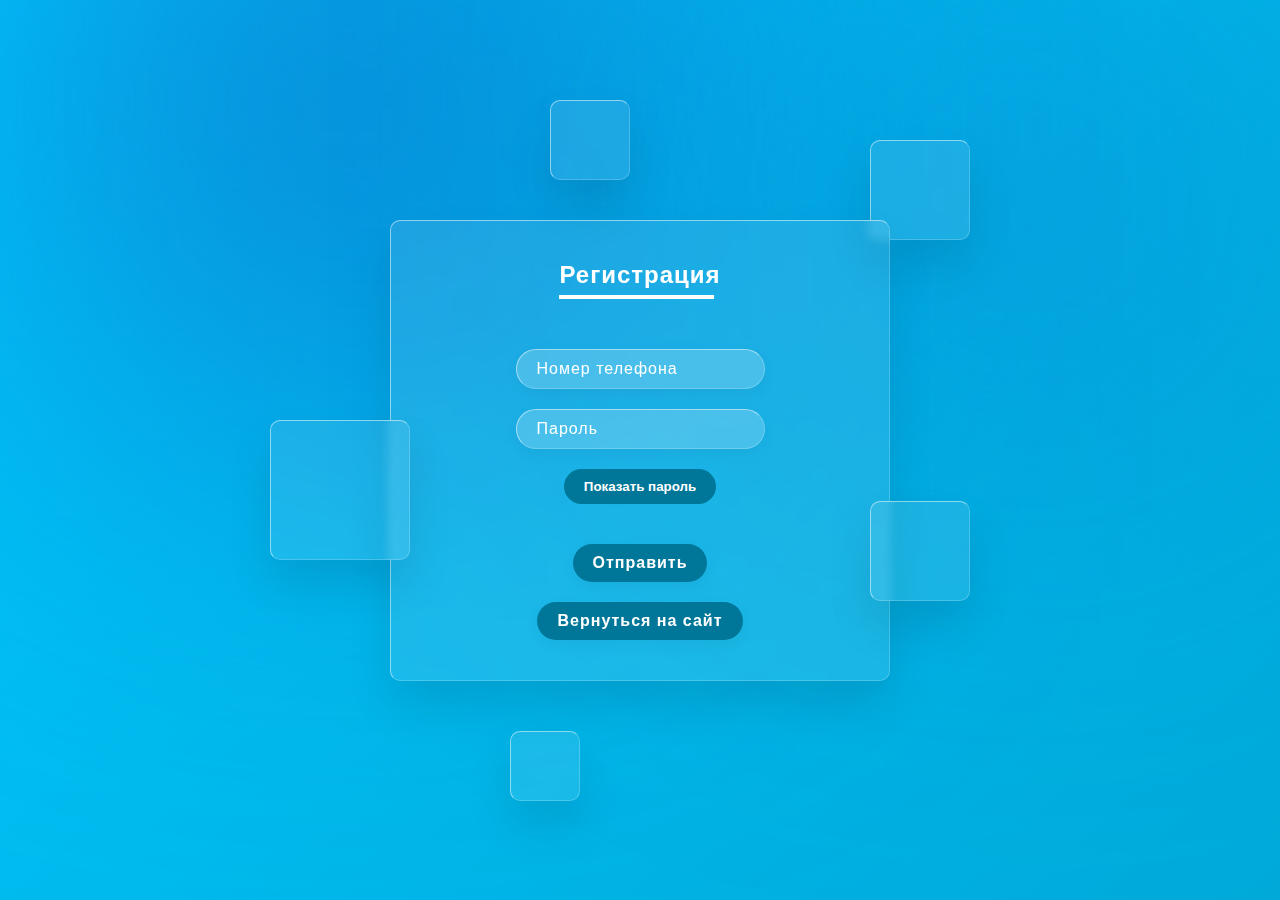
<file: reg.html>
<!DOCTYPE html>
<html lang="ru">
  <head>
    <meta charset="UTF-8">
    <title>Гаджеты 21 века</title>
    <meta name="viewport" content="width=device-width, initial-scale=1.0">
    <link rel="icon" type="image/png" href="favicon.png?v=2">
    <link rel="stylesheet" href="reg.css">
    <script src="reg.js"></script>
    <link rel="preconnect" href="https://fonts.googleapis.com/css2?family=Roboto:wght@400;700&display=swap">
  </head>
  <body>
    <section>
      <div class="color"></div>
      <div class="color"></div>
      <div class="color"></div>
      <div class="box">
        <div class="square" style="--i: 0"></div>
        <div class="square" style="--i: 1"></div>
        <div class="square" style="--i: 2"></div>
        <div class="square" style="--i: 3"></div> 
        <div class="square" style="--i: 4"></div>
        <div class="container">
          <div class="form">
            <h2>Регистрация</h2>
            <form id="registrationForm">
              <div class="inputBox">
                <input type="text" placeholder="Номер телефона" id="username" required />
              </div>
              <div class="inputBox">
                <input type="password" placeholder="Пароль" id="password" required />
                <button type="button" id="showPassword">Показать пароль</button>
              </div>
              <div class="inputBox">
                <input type="submit" value="Отправить" />
                <a href="index.html" class="back-button">Вернуться на сайт</a>
              </div>
            </form>
          </div>
        </div>
      </div>
    </section>
  </body>
</html>
</file>
<file: reg.css>
:root {
    --back-color: #0d68c3;
}

* {
    margin: 0;
    padding: 0;
    font-family: 'Roboto', sans-serif;
    box-sizing: border-box;
}

body {
    overflow: hidden;
}

section {
    display: flex;
    justify-content: center;
    align-items: center;
    min-height: 100vh;
    background: linear-gradient(315deg, rgb(0, 170, 217), rgb(0, 200, 255));
}

section .color {
    position: absolute;
    filter: blur(250px);
}

section .color:nth-child(1) {
    top: -350px;
    width: 600px;
    height: 600px;
    background: #333;
}

section .color:nth-child(1) {
    top: -150px;
    left: 100px;
    width: 500px;
    height: 500px;
    background: var(--back-color);
}

section .color:nth-child(3) {
    top: 50px;
    right: 100px;
    width: 300px;
    height: 300px;
    background: var(--back-color);
}

.box {
    position: relative;
}

.box .square {
    position: absolute;
    backdrop-filter: blur(5px);
    box-shadow: 0 25px 45px rgba(0, 0, 0, 0.1);
    border: 1px solid rgba(255, 255, 255, 0.5);
    border-right: 1px solid rgba(255, 255, 255, 0.2);
    border-bottom: 1px solid rgba(255, 255, 255, 0.2);
    background: rgba(255, 255, 255, 0.1);
    border-radius: 10px;
    animation: animate 10s linear infinite;
    animation-delay: calc(-1s * var(--i));
}

@keyframes animate {
    0%, 100% {
        transform: translateY(-40px);
    }
    50% {
        transform: translateY(40px);
    }
}

.box .square:nth-child(1) {
    top: -50px;
    right: -60px;
    width: 100px;
    height: 100px;
}

.box .square:nth-child(2) {
    top: 150px;
    left: -100px;
    width: 120px;
    height: 120px;
    z-index: 2;
}

.box .square:nth-child(3) {
    bottom: 50px;
    right: -60px;
    width: 80px;
    height: 80px;
    z-index: 2;
}

.box .square:nth-child(4) {
    bottom: -80px;
    left: 100px;
    width: 50px;
    height: 50px;
}

.box .square:nth-child(5) {
    top: -80px;
    left: 140px;
    width: 60px;
    height: 60px;
}

.container {
    position: relative;
    width: 400px;
    min-height: 400px;
    background: rgba(255, 255, 255, 0.1);
    border-radius: 10px;
    display: flex;
    flex-direction: column;
    justify-content: center;
    align-items: center;
    backdrop-filter: blur(5px);
    box-shadow: 0 25px 45px rgba(0, 0, 0, 0.1);
    border: 1px solid rgba(255, 255, 255, 0.5);
    border-right: 1px solid rgba(255, 255, 255, 0.2);
    border-bottom: 1px solid rgba(255, 255, 255, 0.2);
}

.form {
    display: flex;
    flex-direction: column;
    align-items: center;
    position: relative;
    width: 100%;
    height: 100%;
    padding: 40px;
}

.form h2 {
    position: relative;
    color: #fff;
    font-size: 24px;
    font-weight: 600;
    letter-spacing: 1px;
    margin-bottom: 40px;
}

.form h2::before {
    content: '';
    position: absolute;
    left: 0;
    bottom: -10px;
    width: 155px;
    height: 4px;
    background: #fff;
}

.form .inputBox {
    width: 100%;
    margin-top: 20px;
    display: flex;
    flex-direction: column;
    align-items: center;
}

.form .inputBox input {
    width: auto;
    background: rgba(255, 255, 255, 0.2);
    border: none;
    outline: none;
    padding: 10px 20px;
    border-radius: 35px;
    border: 1px solid rgba(255, 255, 255, 0.5);
    border-right: 1px solid rgba(255, 255, 255, 0.2);
    border-bottom: 1px solid rgba(255, 255, 255, 0.2);
    font-size: 16px;
    letter-spacing: 1px;
    color: #fff;
    box-shadow: 0 5px 15px rgba(0, 0, 0, 0.05);
    transition: border-color 0.3s ease, 0.3s ease;
}

.form .inputBox input::placeholder {
    color: #fff;
    width: 100%;
}

.form .inputBox input[type="submit"],
.form .inputBox button {
    background: rgb(0, 119, 152);
    color: #fff;
    max-width: 300px;
    cursor: pointer;
    margin-top: 20px;
    font-weight: 600;
    border: none;
    outline: none;
    border-radius: 35px;
    padding: 10px 20px; /* Увеличиваем отступы */
    text-align: center;
    transition: 0.3s ease, color 0.3s ease;
}

.form .inputBox input[type="submit"]:hover,
.form .inputBox button:hover {
    background: #fff;
    color: #666;
}

.form .inputBox input:focus {
    border-color: #fff;
    background: rgba(255, 255, 255, 0.3);
}

.back-button {
    display: inline-block;
    padding: 10px 20px;
    background: rgb(0, 119, 152);
    color: #fff;
    border: none;
    outline: none;
    border-radius: 35px;
    font-size: 16px;
    font-weight: 600;
    letter-spacing: 1px;
    text-decoration: none;
    cursor: pointer;
    box-shadow: 0 5px 15px rgba(0, 0, 0, 0.05);
    transition: 0.3s ease, color 0.3s ease;
    margin-top: 20px;
}

.back-button:hover {
    background: #fff;
    color: #666;
}

@media screen and (max-width: 830px) {
    body {
        overflow: auto;
    }

    section .color:nth-child(1),
    section .color:nth-child(2),
    section .color:nth-child(3) {
        width: 100%;
        top: 0;
        left: 0;
    }

    section .color:nth-child(1) {
        height: 300px;
    }

    section .color:nth-child(2) {
        top: 150px;
        height: 200px;
    }

    section .color:nth-child(3) {
        top: 350px;
        height: 150px;
    }

    .box .square {
        animation: none;
    }

    .box .square:nth-child(2) {
        z-index: 0;
    }

    .container {
        width: 100%;
    }

    .form {
        padding: 20px;
    }

    .box .square {
        display: none;
    }
}

@media screen and (min-width: 831px) and (max-width: 1024px) {
    section .color:nth-child(1) {
        height: 400px;
    }

    .box .square:nth-child(2) {
        top: 120px;
        left: -80px;
    }

    .box .square:nth-child(3) {
        bottom: 20px;
        right: -40px;
    }

    .box .square:nth-child(4) {
        bottom: -40px;
        left: 80px;
    }

    .box .square:nth-child(5) {
        top: -40px;
        left: 120px;
    }
}

@media screen and (min-width: 1025px) and (max-width: 1440px) {
    section .color:nth-child(1) {
        height: 500px;
    }

    .box .square:nth-child(1) {
        top: -80px;
        right: -80px;
    }

    .box .square:nth-child(2) {
        top: 200px;
        left: -120px;
        width: 140px;
        height: 140px;
    }

    .box .square:nth-child(3) {
        bottom: 80px;
        right: -80px;
        width: 100px;
        height: 100px;
    }

    .box .square:nth-child(4) {
        bottom: -120px;
        left: 120px;
        width: 70px;
        height: 70px;
    }

    .box .square:nth-child(5) {
        top: -120px;
        left: 160px;
        width: 80px;
        height: 80px;
    }

    .container {
        width: 500px;
    }
}
</file>
